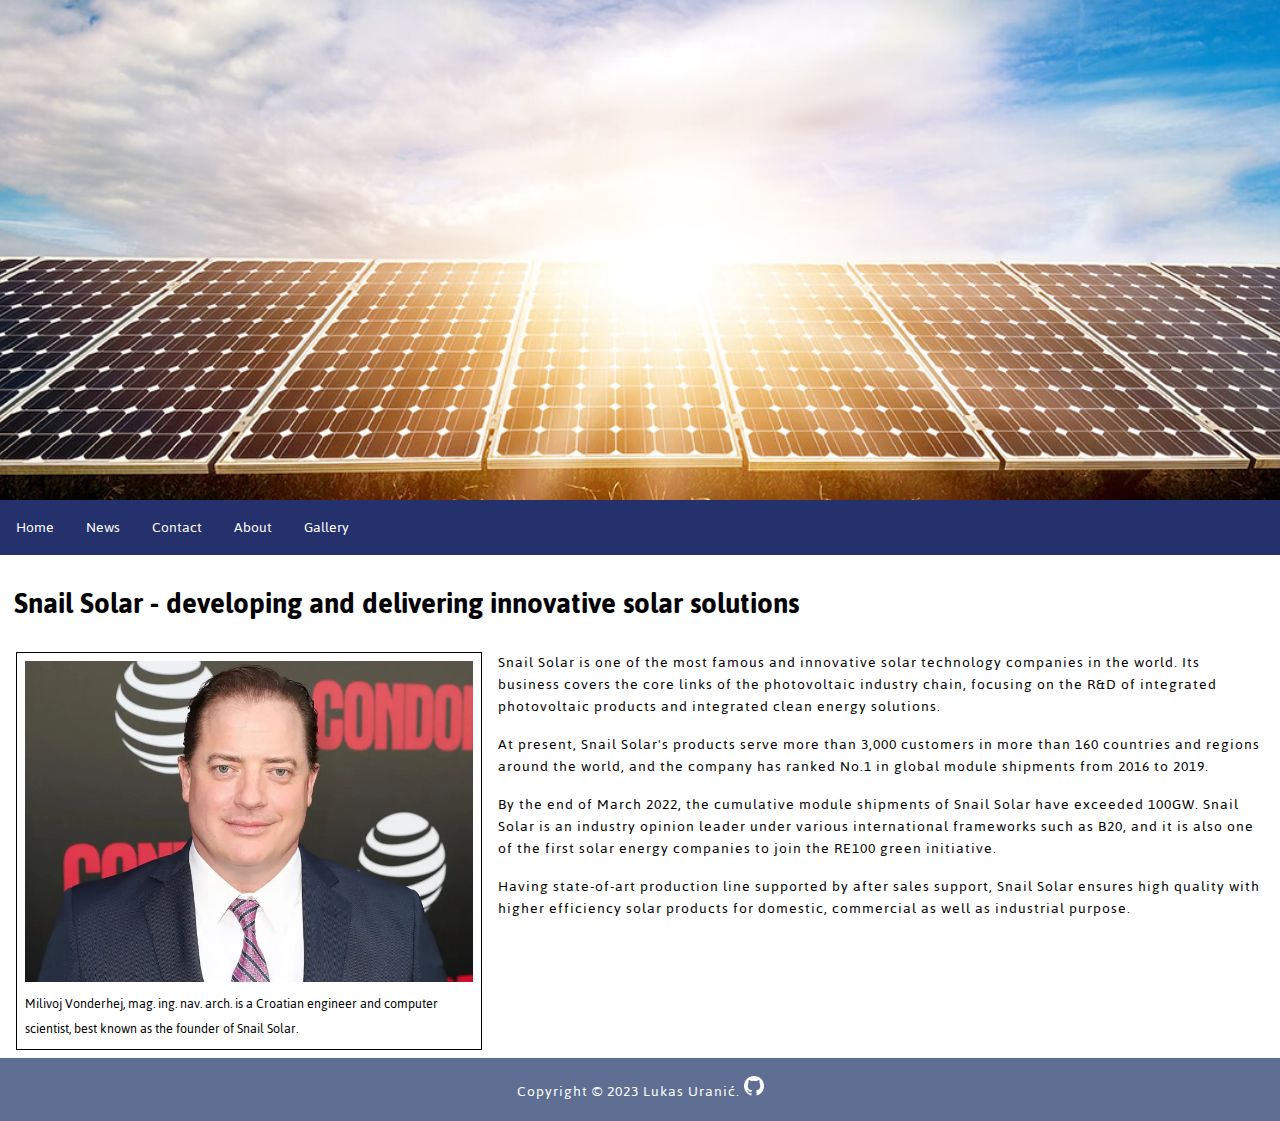
<file: Projektni zadatak/index.html>
<!DOCTYPE HTML>
<html>

	<head>
        <link rel="stylesheet" href="styles.css">
        <link href='https://fonts.googleapis.com/css?family=Jaldi' rel='stylesheet'>
		<title>Snail Solar</title>
		<meta http-equiv="content-type" content="text/html; charset=UTF-8">
		<meta name="description" content="">
		<meta name="keywords" content="">
		<meta name="author" content="Lukas Uranić">
		<meta name="viewport" content="width=device-width, initial-scale=1">
		<link rel="icon" type="image/x-icon" href="img/favicon.ico">
	</head>

<body>

    <header>
		<div class="hero-image"></div>
		<nav>
			<ul>
			  <li><a href="index.html">Home</a></li>
			  <li><a href="news.html">News</a></li>
			  <li><a href="contact.html">Contact</a></li>
			  <li><a href="about.html">About</a></li>
			  <li><a href="gallery.html">Gallery</a></li>
			</ul>
		</nav>
	</header>

    <main>
		<h1>&nbsp; Snail Solar - developing and delivering innovative solar solutions</h1>
		<figure>
			<img src="img/brenfra.webp" alt="Vonderhej" title="Vonderhej">
			<figcaption>Milivoj Vonderhej, mag. ing. nav. arch. is a Croatian engineer and computer scientist, best known as the founder of Snail Solar.</figcaption>
		</figure>
		<p>Snail Solar is one of the most famous and innovative solar technology companies in the world. Its business covers the core links of the photovoltaic industry chain, focusing on the R&D of integrated photovoltaic products and integrated clean energy solutions. </p>
		<p>At present, Snail Solar's products serve more than 3,000 customers in more than 160 countries and regions around the world, and the company has ranked No.1 in global module shipments from 2016 to 2019.</p>
		<p>By the end of March 2022, the cumulative module shipments of Snail Solar have exceeded 100GW. Snail Solar is an industry opinion leader under various international frameworks such as B20, and it is also one of the first solar energy companies to join the RE100 green initiative.</p>
		<p>Having state-of-art production line supported by after sales support, Snail Solar ensures high quality with higher efficiency solar products for domestic, commercial as well as industrial purpose.</p>

	</main>

    <footer>
		<p>Copyright &copy; 2023 Lukas Uranić. <a href="https://github.com/luranic" target="_blank"><img src="img/GitHub-Mark-Light-32px.png" title="Github" alt="Github"></a></p>
	</footer>
    
</body>
</html>
</file>
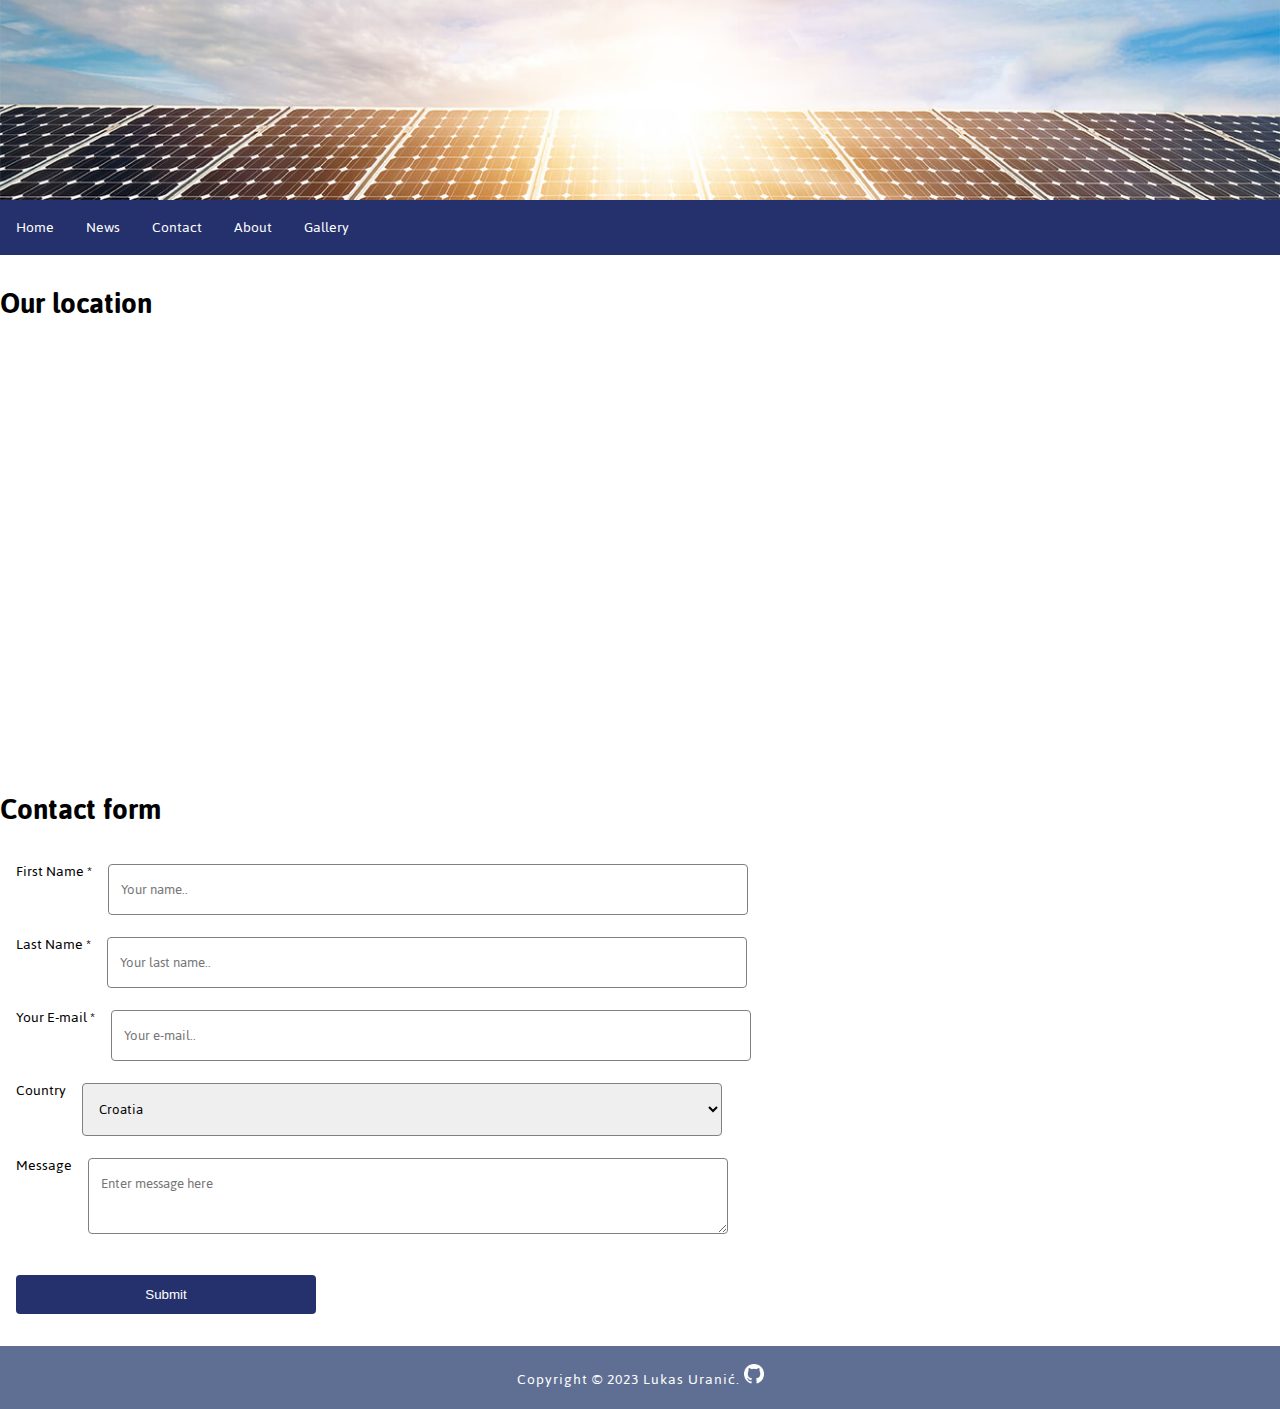
<file: Projektni zadatak/contact.html>
<!DOCTYPE html>
<html>

<head>
 <link rel="stylesheet" href="styles.css">
 <link href='https://fonts.googleapis.com/css?family=Jaldi' rel='stylesheet'>
 <title>Contact</title>
 <meta http-equiv="content-type" content="text/html; charset=UTF-8">
 <meta name="viewport" content="width=device-width, initial-scale=1">
 <link rel="icon" type="image/x-icon" href="img/favicon.ico">
</head>

<body>

    <header>
		<div class="hero-image" style="height: 200px;"></div>
		<nav>
			<ul>
			  <li><a href="index.html">Home</a></li>
			  <li><a href="news.html">News</a></li>
			  <li><a href="contact.html">Contact</a></li>
			  <li><a href="about.html">About</a></li>
			  <li><a href="gallery.html">Gallery</a></li>
			</ul>
		</nav>
	</header>

    <main>
        <h1>Our location</h1>
        <iframe src="https://www.google.com/maps/embed?pb=!1m14!1m12!1m3!1d1966.3228586325447!2d16.047801600534143!3d45.81525460206711!2m3!1f0!2f0!3f0!3m2!1i1024!2i768!4f13.1!5e0!3m2!1shr!2shr!4v1675015870205!5m2!1shr!2shr" allow="fullscreen" loading="lazy" referrerpolicy="no-referrer-when-downgrade" width="100%" height="400" frameborder="0" style="border:0"></iframe>
        <br>
        <h1>Contact form</h1>
        <form action="formpage.php" method="post">
            <div class="firstname">
            <label for="fname">First Name *</label>
				<input type="text" id="fname" name="firstname" placeholder="Your name.." required>
            </div>
                
            <div class="lastname">
				<label for="lname">Last Name *</label>
				<input type="text" id="lname" name="lastname" placeholder="Your last name.." required>
				</div>

                <div class="email">
				<label for="email">Your E-mail *</label>
				<input type="email" id="email" name="email" placeholder="Your e-mail.." required>
                </div>

                <div class="country">
				<label for="country">Country</label>
				<select id="country" name="country">
				  <option value="">Please select</option>
				  <option value="BA">Bosnia and Herzegovina</option>
				  <option value="HR" selected>Croatia</option>
				  <option value="RS">Serbia</option>
				  <option value="SI">Slovenia</option>
				</select>
                </div>

                <div class="message">
				<label for="message">Message</label>
				<textarea id="message" name="message" placeholder="Enter message here"></textarea>
                </div>

                <div class="submit">
				<input type="submit" value="Submit">
                </div>

        </form>
    </main>

    <footer>
		<p>Copyright &copy; 2023 Lukas Uranić. <a href="https://github.com/luranic" target="_blank"><img src="img/GitHub-Mark-Light-32px.png" title="Github" alt="Github"></a></p>
	</footer>
    
</body>

</html>
</file>
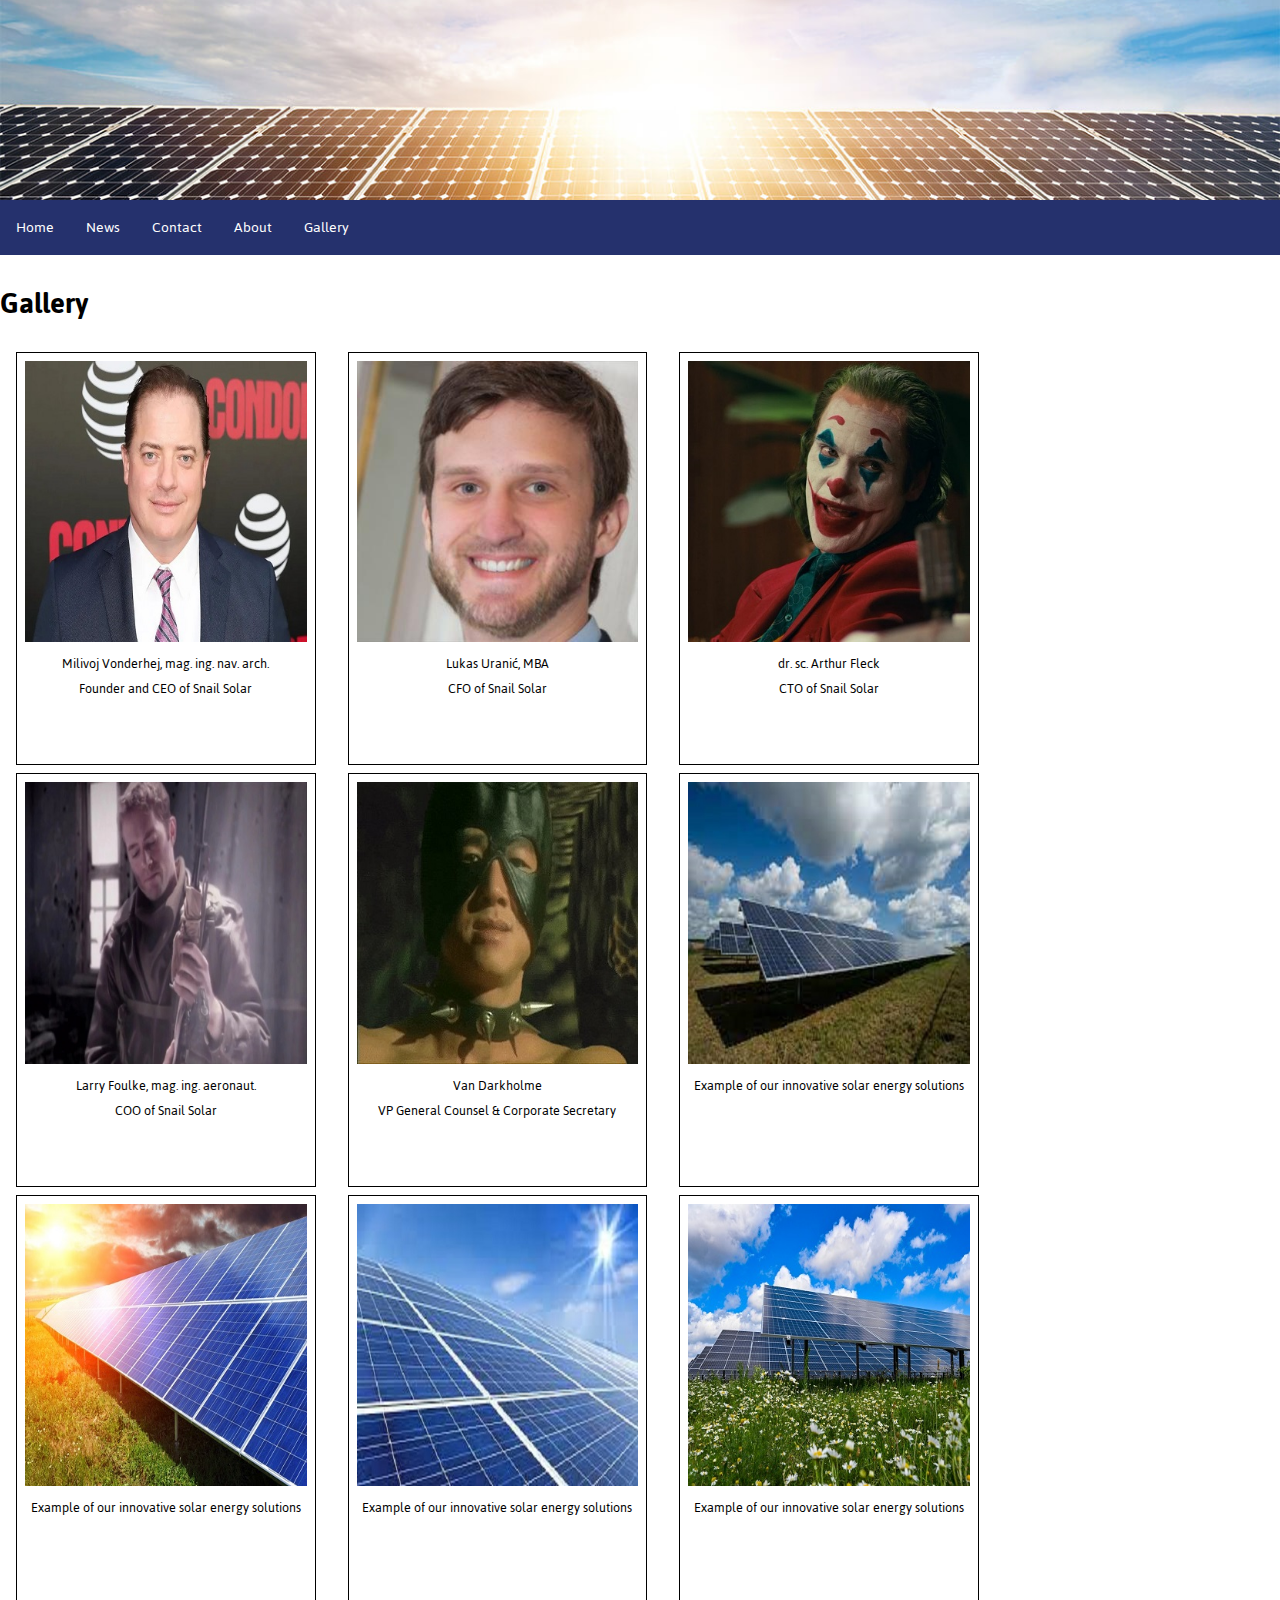
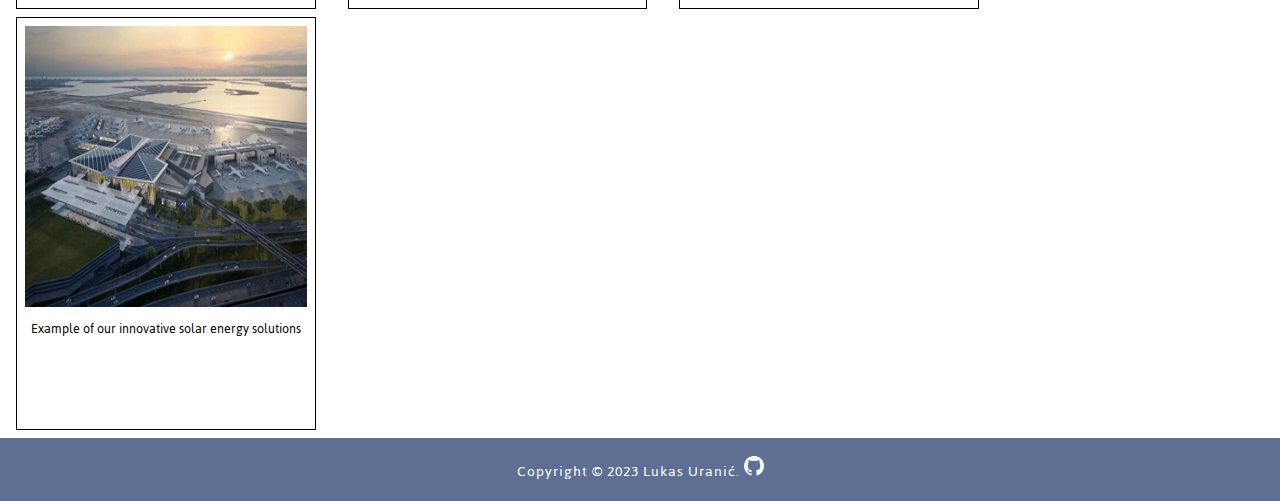
<file: Projektni zadatak/gallery.html>
<!DOCTYPE html>
<html>

<head>
 <link rel="stylesheet" href="styles.css">
 <link href='https://fonts.googleapis.com/css?family=Jaldi' rel='stylesheet'>
 <title>Gallery</title>
 <meta http-equiv="content-type" content="text/html; charset=UTF-8">
 <meta name="viewport" content="width=device-width, initial-scale=1">
 <link rel="icon" type="image/x-icon" href="img/favicon.ico">
</head>

<body>

    <header>
		<div class="hero-image" style="height: 200px;"></div>
		<nav>
			<ul>
			  <li><a href="index.html">Home</a></li>
			  <li><a href="news.html">News</a></li>
			  <li><a href="contact.html">Contact</a></li>
			  <li><a href="about.html">About</a></li>
			  <li><a href="gallery.html">Gallery</a></li>
			</ul>
		</nav>
	</header>

    <main>
        <h1>Gallery</h1>
		<div class="gallery">
			<figure id="1">
                <a href="img/brenfra.jpg" target="_blank">
				<img src="img/brenfra.jpg" alt="Milivoj Vonderhej" title="Milivoj Vonderhej">
                </a>
				<figcaption>
                    Milivoj Vonderhej, mag. ing. nav. arch.
                    <br>
                    Founder and CEO of Snail Solar
                <figcaption>
			</figure>
			<figure id="2">
                <a href="img/smile.jpg" target="_blank">
				<img src="img/smile.jpg" alt="Lukas Uranić" title="Lukas Uranić">
                </a>
				<figcaption>
                    Lukas Uranić, MBA
                    <br>
                    CFO of Snail Solar
                <figcaption>
			</figure>
			<figure id="3">
                <a href="img/arthurfleck.jpg" target="_blank">
				<img src="img/arthurfleck.jpg" alt="Arthur Fleck" title="Arthur Fleck">
                </a>
				<figcaption>
                    dr. sc. Arthur Fleck
                    <br>
                    CTO of Snail Solar
                <figcaption>
			</figure>
			<figure id="4">
                <a href="img/Larry_Foulke.jpg" target="_blank">
				<img src="img/Larry_Foulke.jpg" alt="Larry Foulke" title="Larry Foulke">
                </a>
				<figcaption>
                    Larry Foulke, mag. ing. aeronaut.
                    <br>
                    COO of Snail Solar
                <figcaption>
			</figure>
			<figure id="5">
                <a href="img/vandarkholme.jpg" target="_blank">
				<img src="img/vandarkholme.jpg" alt="Van Darkholme" title="Van Darkholme">
                </a>
				<figcaption>
                    Van Darkholme
                    <br>
                    VP General Counsel & Corporate Secretary
                    <figcaption>
			</figure>
            <figure id="6">
                <a href="img/solarpanels1.jpg" target="_blank">
				<img src="img/solarpanels1.jpg" alt="Solar Panels" title="Solar Panels">
                </a>
				<figcaption>
                    Example of our innovative solar energy solutions
                    <figcaption>
			</figure>
            <figure id="7">
                <a href="img/solarpanels2.jpg" target="_blank">
				<img src="img/solarpanels2.jpg" alt="Solar Panels" title="Solar Panels">
                </a>
				<figcaption>
                    Example of our innovative solar energy solutions
                    <figcaption>
			</figure>
            <figure id="8">
                <a href="img/solarpanels3.jpg" target="_blank">
				<img src="img/solarpanels3.jpg" alt="Solar Panels" title="Solar Panels">
                </a>
				<figcaption>
                    Example of our innovative solar energy solutions
                    <figcaption>
			</figure>
            <figure id="9">
                <a href="img/solarpanels4.jpg" target="_blank">
				<img src="img/solarpanels4.jpg" alt="Solar Panels" title="Solar Panels">
                </a>
				<figcaption>
                    Example of our innovative solar energy solutions
                    <figcaption>
			</figure>
            <figure id="10">
                <a href="img/solarpanels5.jpg" target="_blank">
				<img src="img/solarpanels5.jpg" alt="Solar Panels" title="Solar Panels">
                </a>
				<figcaption>
                    Example of our innovative solar energy solutions
                    <figcaption>
			</figure>
		</div>
    </main>

    <footer>
		<p>Copyright &copy; 2023 Lukas Uranić. <a href="https://github.com/luranic" target="_blank"><img src="img/GitHub-Mark-Light-32px.png" title="Github" alt="Github"></a></p>
	</footer>

</body>

</html>
</file>
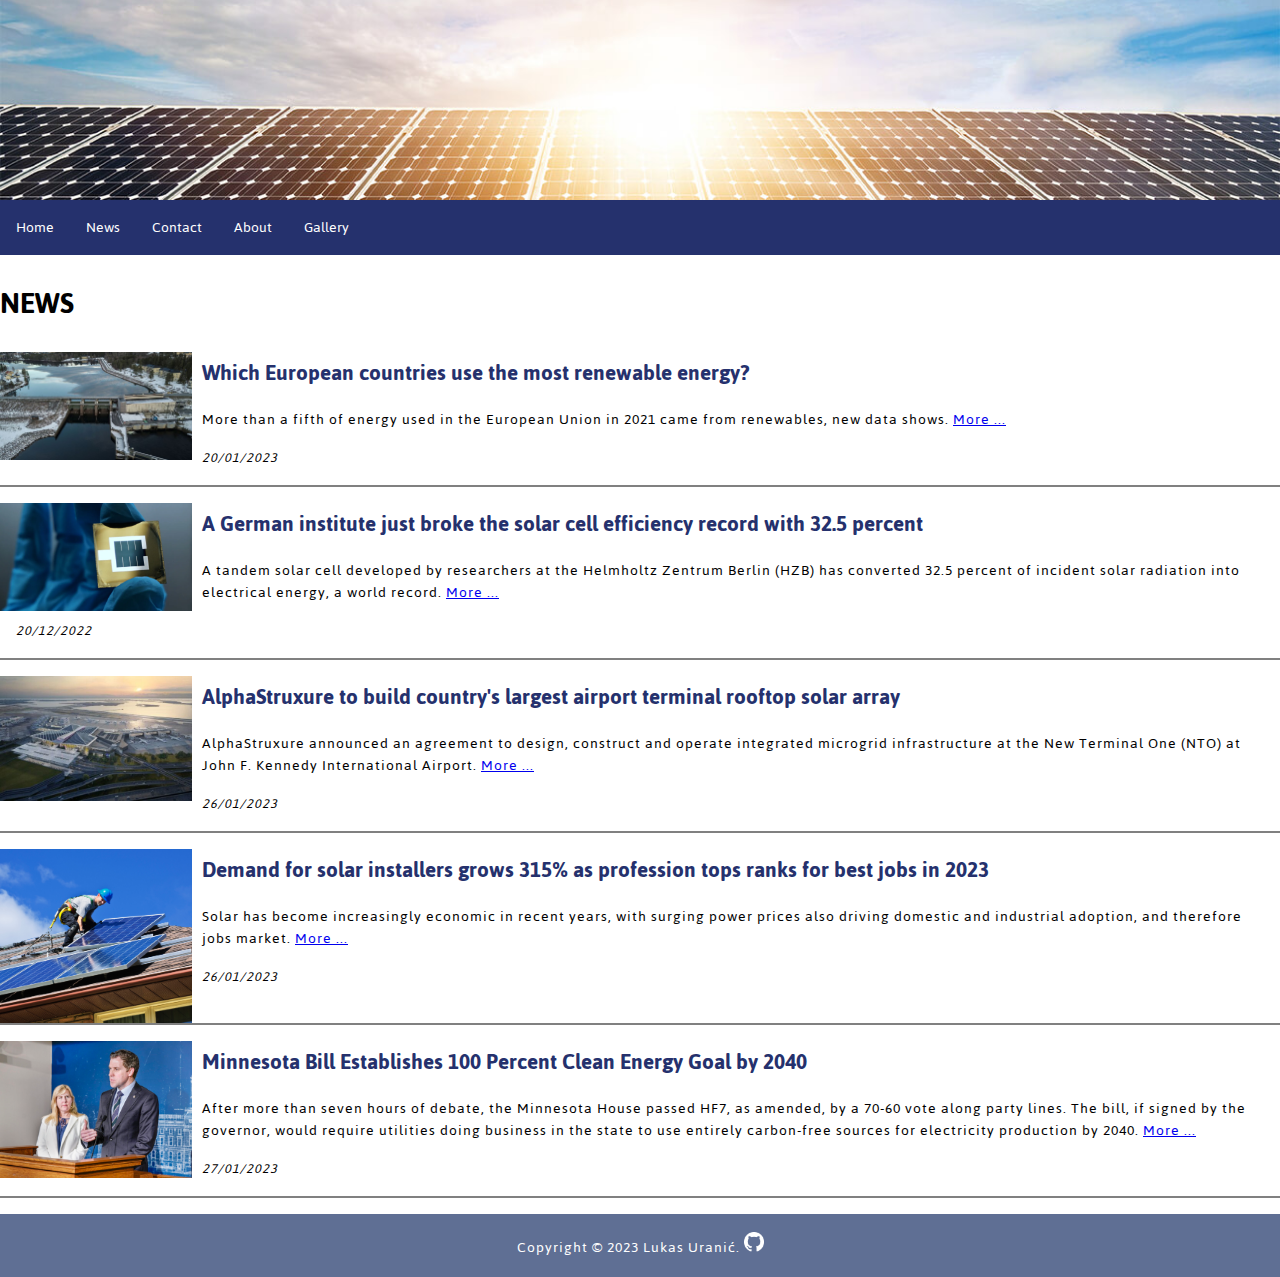
<file: Projektni zadatak/news.html>
<!DOCTYPE HTML>
<html>

	<head>
        <link rel="stylesheet" href="styles.css">
        <link href='https://fonts.googleapis.com/css?family=Jaldi' rel='stylesheet'>
		<title>News</title>
		<meta http-equiv="content-type" content="text/html; charset=UTF-8">
		<meta name="description" content="">
		<meta name="keywords" content="">
		<meta name="viewport" content="width=device-width, initial-scale=1">
		<link rel="shortcut icon" type="image/x-icon" href="favicon.ico">
        <link rel="icon" type="image/x-icon" href="img/favicon.ico">
	</head>

    <body>

        <header>
            <div class="hero-image" style="height: 200px;"></div>
            <nav>
                <ul>
                  <li><a href="index.html">Home</a></li>
                  <li><a href="news.html">News</a></li>
                  <li><a href="contact.html">Contact</a></li>
                  <li><a href="about.html">About</a></li>
                  <li><a href="gallery.html">Gallery</a></li>
                </ul>
            </nav>
        </header>

        <main>
            <h1>NEWS</h1>
            <div class="news">
                <a href="news1.html"><img class="newsimg" src="img/news1.jpg" alt="Which European countries use the most renewable energy?" title="Which European countries use the most renewable energy?"></a>
                <h2>Which European countries use the most renewable energy?</h2>
                <p>More than a fifth of energy used in the European Union in 2021 came from renewables, new data shows. <a href="news1.html">More ...</a></p>
                <p><time datetime="2023-01-20">20/01/2023</time></p>
                <hr>
                <a href="news2.html"><img class="newsimg" src="img/news2.webp" alt="A German institute just broke the solar cell efficiency record with 32.5 percent" title="A German institute just broke the solar cell efficiency record with 32.5 percent"></a>
                <h2>A German institute just broke the solar cell efficiency record with 32.5 percent</h2>
                <p>A tandem solar cell developed by researchers at the Helmholtz Zentrum Berlin (HZB) has converted 32.5 percent of incident solar radiation into electrical energy, a world record. <a href="news2.html">More ...</a></p>
                <p><time datetime="2022-12-20">20/12/2022</time></p>
                <hr>
                <a href="news3.html"><img class="newsimg" src="img/news3.jpg" alt="AlphaStruxure to build country's largest airport terminal rooftop solar array" title="AlphaStruxure to build country's largest airport terminal rooftop solar array"></a>
                <h2>AlphaStruxure to build country's largest airport terminal rooftop solar array</h2>
                <p>AlphaStruxure announced an agreement to design, construct and operate integrated microgrid infrastructure at the New Terminal One (NTO) at John F. Kennedy International Airport. <a href="news3.html">More ...</a></p>
                <p><time datetime="2023-01-26">26/01/2023</time></p>
                <hr>
                <a href="news4.html"><img class="newsimg" src="img/news4.jpg" alt="Demand for solar installers grows 315% as profession tops ranks for best jobs in 2023" title="Demand for solar installers grows 315% as profession tops ranks for best jobs in 2023"></a>
                <h2>Demand for solar installers grows 315% as profession tops ranks for best jobs in 2023</h2>
                <p>Solar has become increasingly economic in recent years, with surging power prices also driving domestic and industrial adoption, and therefore jobs market. <a href="news4.html">More ...</a></p>
                <p><time datetime="2023-01-26">26/01/2023</time></p>
                <hr>
                <a href="news5.html"><img class="newsimg" src="img/news5.jpg" alt="Minnesota Bill Establishes 100 Percent Clean Energy Goal by 2040" title="Minnesota Bill Establishes 100 Percent Clean Energy Goal by 2040"></a>
                <h2>Minnesota Bill Establishes 100 Percent Clean Energy Goal by 2040</h2>
                <p>After more than seven hours of debate, the Minnesota House passed HF7, as amended, by a 70-60 vote along party lines. The bill, if signed by the governor, would require utilities doing business in the state to use entirely carbon-free sources for electricity production by 2040. <a href="news5.html">More ...</a></p>
                <p><time datetime="2023-01-27">27/01/2023</time></p>
                <hr>
            </div>
        </main>

        <footer>
            <p>Copyright &copy; 2023 Lukas Uranić. <a href="https://github.com/luranic"><img src="img/GitHub-Mark-Light-32px.png" title="Github" alt="Github"></a></p>
        </footer>

    </body>

</html>
</file>
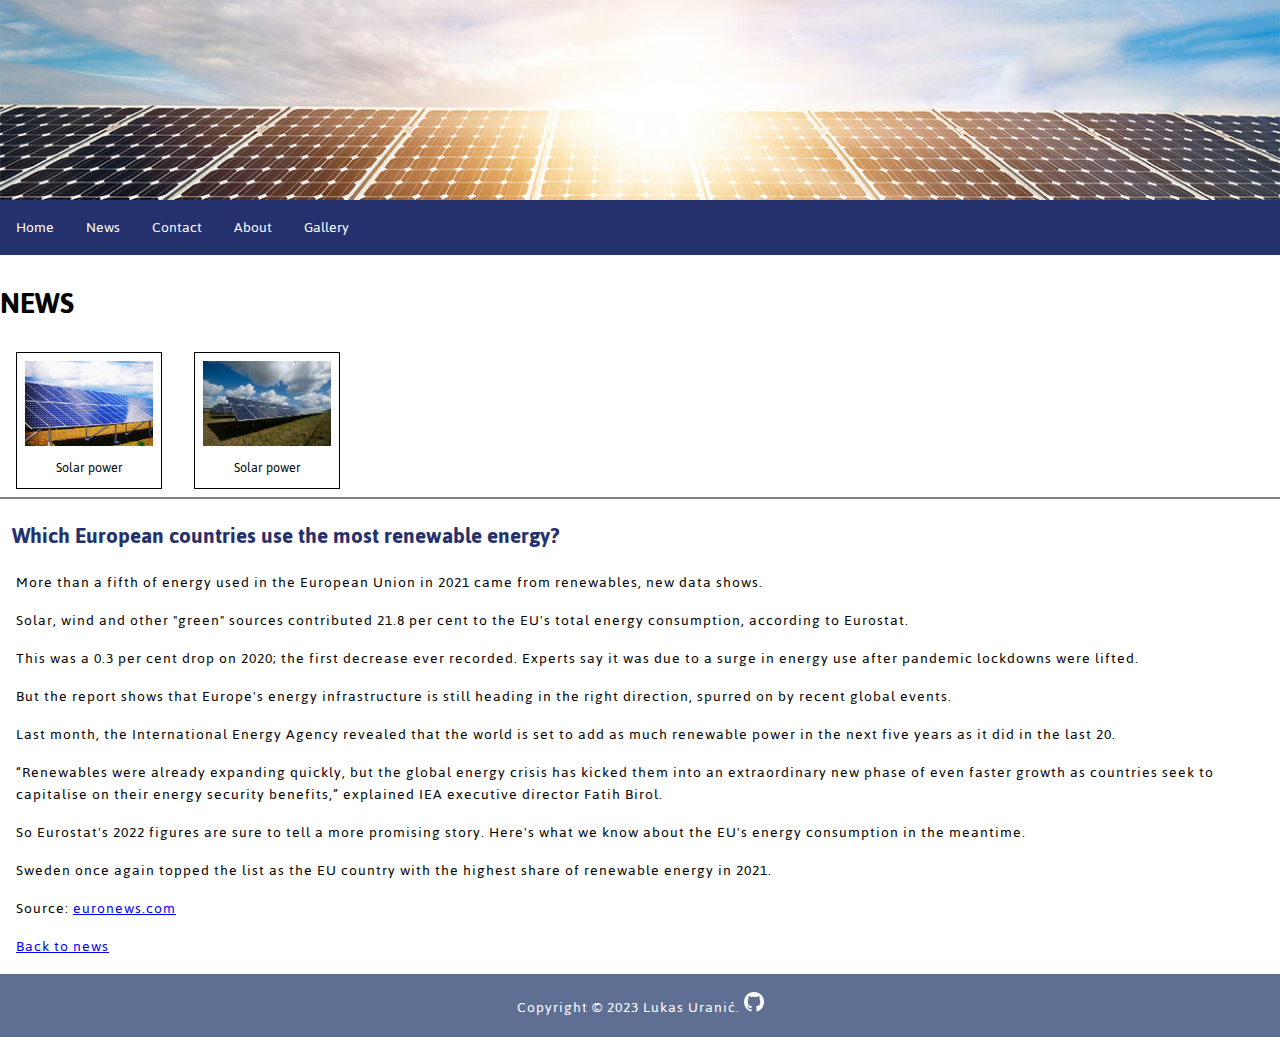
<file: Projektni zadatak/news1.html>
<!DOCTYPE html>
<html>

<head>
 <link rel="stylesheet" href="styles.css">
 <link href='https://fonts.googleapis.com/css?family=Jaldi' rel='stylesheet'>
 <title>Which European countries use the most renewable energy?</title>
 <meta http-equiv="content-type" content="text/html; charset=UTF-8">
 <meta name="viewport" content="width=device-width, initial-scale=1">
 <link rel="icon" type="image/x-icon" href="img/favicon.ico">
</head>

<body>

    <header>
        <div class="hero-image" style="height: 200px;"></div>
        <nav>
            <ul>
              <li><a href="index.html">Home</a></li>
              <li><a href="news.html">News</a></li>
              <li><a href="contact.html">Contact</a></li>
              <li><a href="about.html">About</a></li>
              <li><a href="gallery.html">Gallery</a></li>
            </ul>
        </nav>
    </header>

    <main>
		<h1>NEWS</h1>
		<div class="news_gallery">
			<figure>
				<img src="img/news1-1.webp" alt="Solar power 1" title="Solar power 1">
				<figcaption>Solar power<figcaption>
			</figure>
			<figure>
				<img src="img/news1-2.jpg" alt="Solar power 2" title="Solar power 2">
				<figcaption>Solar power<figcaption>
			</figure>
		</div>
		<hr>
		<div class="news">
			<h2>Which European countries use the most renewable energy?</h2>
			<p class="description">More than a fifth of energy used in the European Union in 2021 came from renewables, new data shows.</p>
			<p>Solar, wind and other "green" sources contributed 21.8 per cent to the EU's total energy consumption, according to Eurostat.</p>
			<p>This was a 0.3 per cent drop on 2020; the first decrease ever recorded. Experts say it was due to a surge in energy use after pandemic lockdowns were lifted.</p>
			<p>But the report shows that Europe's energy infrastructure is still heading in the right direction, spurred on by recent global events.</p>
			<p>Last month, the International Energy Agency revealed that the world is set to add as much renewable power in the next five years as it did in the last 20.</p>
			<p>“Renewables were already expanding quickly, but the global energy crisis has kicked them into an extraordinary new phase of even faster growth as countries seek to capitalise on their energy security benefits,” explained IEA executive director Fatih Birol.</p>
			<p>So Eurostat's 2022 figures are sure to tell a more promising story. Here's what we know about the EU's energy consumption in the meantime.</p>
			<p>Sweden once again topped the list as the EU country with the highest share of renewable energy in 2021.</p>
			<p>Source: <a href="https://www.euronews.com/green/2023/01/20/which-european-countries-use-the-most-renewable-energy" target="_blank">euronews.com</a></p>
			<p><a href="news.html">Back to news</a></p>
		</div>
	</main>

	<footer>
		<p>Copyright &copy; 2023 Lukas Uranić. <a href="https://github.com/luranic" target="_blank"><img src="img/GitHub-Mark-Light-32px.png" title="Github" alt="Github"></a></p>
	</footer>

</body>

</html>
</file>
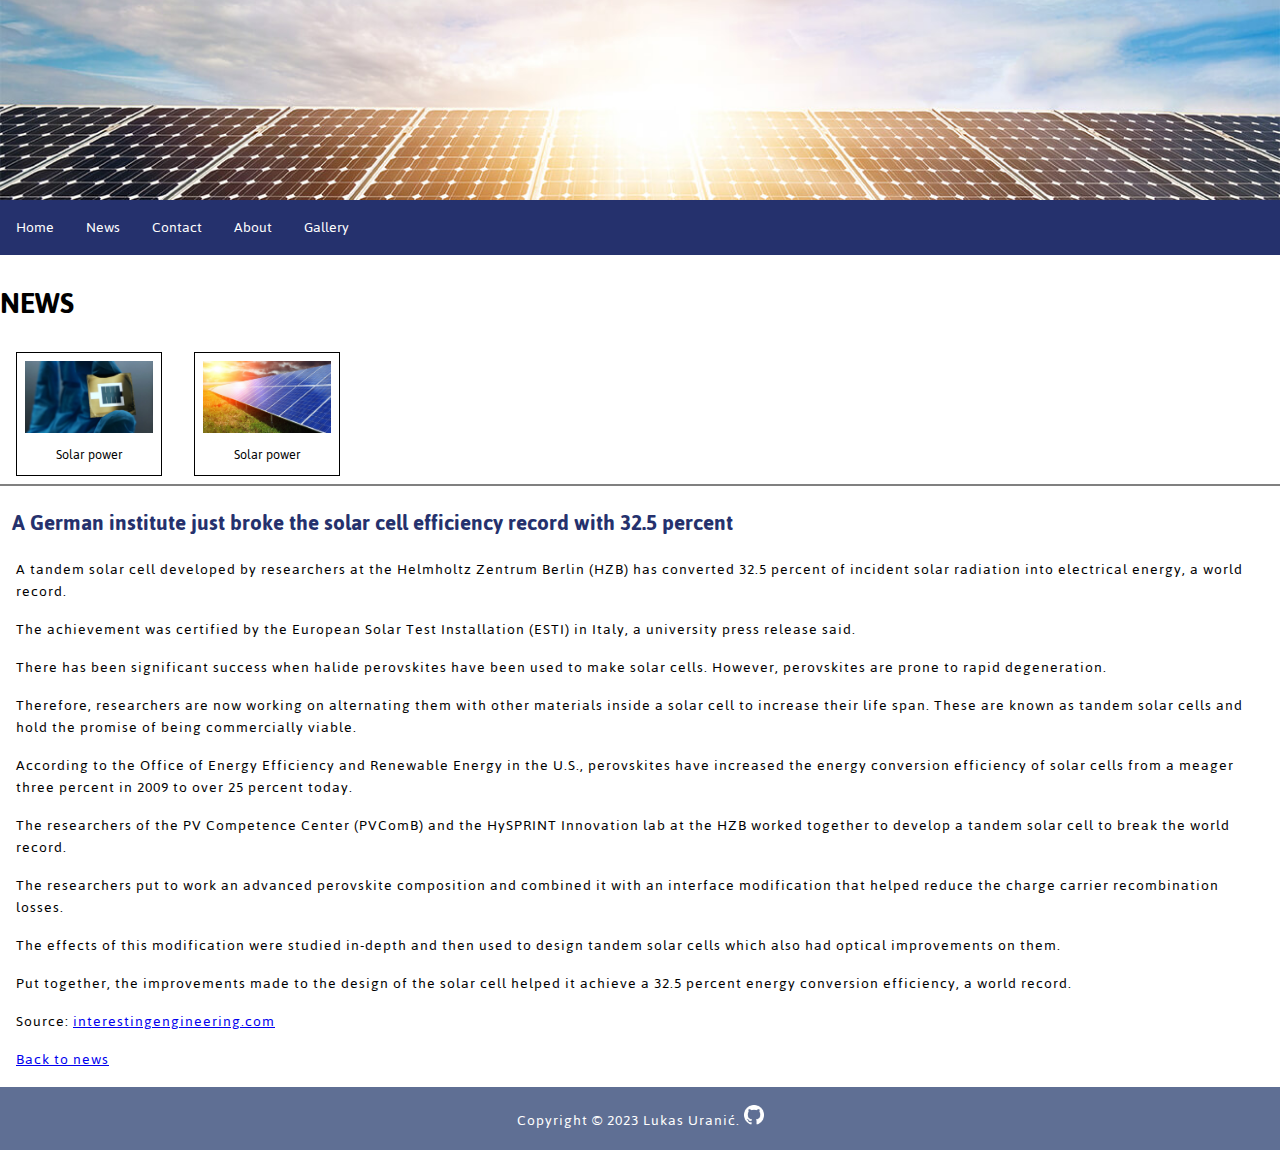
<file: Projektni zadatak/news2.html>
<!DOCTYPE html>
<html>

<head>
 <link rel="stylesheet" href="styles.css">
 <link href='https://fonts.googleapis.com/css?family=Jaldi' rel='stylesheet'>
 <title>A German institute just broke the solar cell efficiency record with 32.5 percent</title>
 <meta http-equiv="content-type" content="text/html; charset=UTF-8">
 <meta name="viewport" content="width=device-width, initial-scale=1">
 <link rel="icon" type="image/x-icon" href="img/favicon.ico">
</head>

<body>

    <header>
        <div class="hero-image" style="height: 200px;"></div>
        <nav>
            <ul>
              <li><a href="index.html">Home</a></li>
              <li><a href="news.html">News</a></li>
              <li><a href="contact.html">Contact</a></li>
              <li><a href="about.html">About</a></li>
              <li><a href="gallery.html">Gallery</a></li>
            </ul>
        </nav>
    </header>

    <main>
		<h1>NEWS</h1>
		<div class="news_gallery">
			<figure>
				<img src="img/news2.webp" alt="Solar power 1" title="Solar power 1">
				<figcaption>Solar power<figcaption>
			</figure>
			<figure>
				<img src="img/news2-1.jpg" alt="Solar power 2" title="Solar power 2">
				<figcaption>Solar power<figcaption>
			</figure>
		</div>
		<hr>
		<div class="news">
			<h2>A German institute just broke the solar cell efficiency record with 32.5 percent</h2>
			<p class="description">A tandem solar cell developed by researchers at the Helmholtz Zentrum Berlin (HZB) has converted 32.5 percent of incident solar radiation into electrical energy, a world record.</p>
			<p>The achievement was certified by the European Solar Test Installation (ESTI) in Italy, a university press release said.</p>
			<p>There has been significant success when halide perovskites have been used to make solar cells. However, perovskites are prone to rapid degeneration.</p>
			<p>Therefore, researchers are now working on alternating them with other materials inside a solar cell to increase their life span. These are known as tandem solar cells and hold the promise of being commercially viable.</p>
			<p>According to the Office of Energy Efficiency and Renewable Energy in the U.S., perovskites have increased the energy conversion efficiency of solar cells from a meager three percent in 2009 to over 25 percent today.</p>
			<p>The researchers of the PV Competence Center (PVComB) and the HySPRINT Innovation lab at the HZB worked together to develop a tandem solar cell to break the world record.</p>
			<p>The researchers put to work an advanced perovskite composition and combined it with an interface modification that helped reduce the charge carrier recombination losses.</p>
            <p>The effects of this modification were studied in-depth and then used to design tandem solar cells which also had optical improvements on them.</p>
            <p>Put together, the improvements made to the design of the solar cell helped it achieve a 32.5 percent energy conversion efficiency, a world record.</p>
			<p>Source: <a href="https://interestingengineering.com/innovation/tandem-solar-cells-sets-world-record" target="_blank">interestingengineering.com</a></p>
			<p><a href="news.html">Back to news</a></p>
		</div>
    </main>

    <footer>
        <p>Copyright &copy; 2023 Lukas Uranić. <a href="https://github.com/luranic" target="_blank"><img src="img/GitHub-Mark-Light-32px.png" title="Github" alt="Github"></a></p>
    </footer>

</body>

</html>
</file>
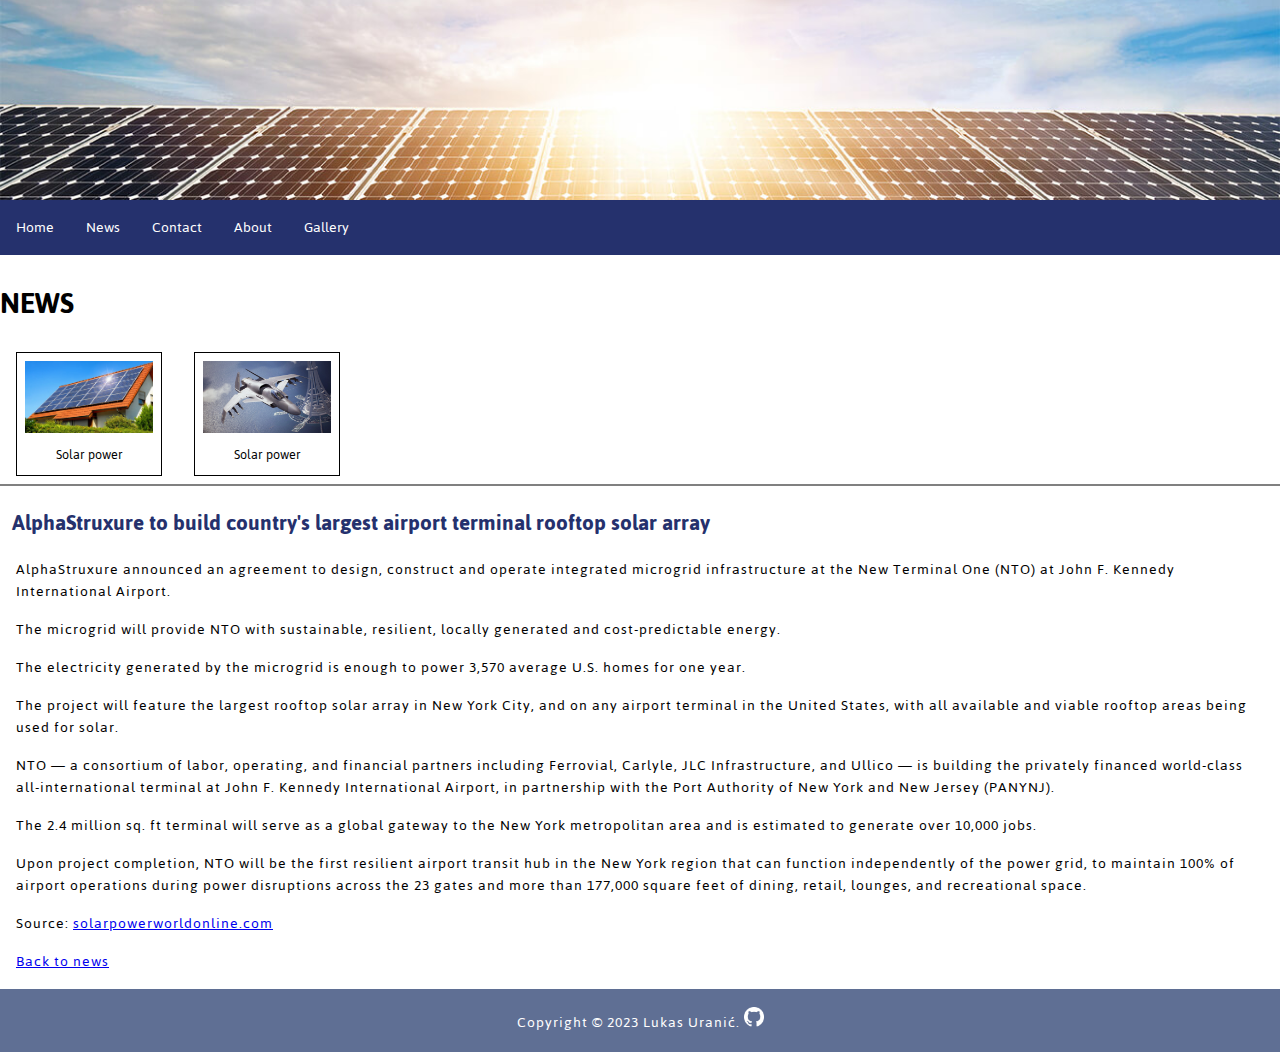
<file: Projektni zadatak/news3.html>
<!DOCTYPE html>
<html>

<head>
 <link rel="stylesheet" href="styles.css">
 <link href='https://fonts.googleapis.com/css?family=Jaldi' rel='stylesheet'>
 <title>AlphaStruxure to build country's largest airport terminal rooftop solar array</title>
 <meta http-equiv="content-type" content="text/html; charset=UTF-8">
 <meta name="viewport" content="width=device-width, initial-scale=1">
 <link rel="icon" type="image/x-icon" href="img/favicon.ico">
</head>

<body>

    <header>
        <div class="hero-image" style="height: 200px;"></div>
        <nav>
            <ul>
              <li><a href="index.html">Home</a></li>
              <li><a href="news.html">News</a></li>
              <li><a href="contact.html">Contact</a></li>
              <li><a href="about.html">About</a></li>
              <li><a href="gallery.html">Gallery</a></li>
            </ul>
        </nav>
    </header>

    <main>
		<h1>NEWS</h1>
		<div class="news_gallery">
			<figure>
				<img src="img/news3-1.webp" alt="Solar power 1" title="Solar power 1">
				<figcaption>Solar power<figcaption>
			</figure>
			<figure>
				<img src="img/ASF-X_AC7_Flyby.webp" alt="Solar power 2" title="Solar power 2">
				<figcaption>Solar power<figcaption>
			</figure>
		</div>
		<hr>
		<div class="news">
			<h2>AlphaStruxure to build country's largest airport terminal rooftop solar array</h2>
			<p class="description">AlphaStruxure announced an agreement to design, construct and operate integrated microgrid infrastructure at the New Terminal One (NTO) at John F. Kennedy International Airport.</p>
			<p>The microgrid will provide NTO with sustainable, resilient, locally generated and cost-predictable energy.</p>
			<p>The electricity generated by the microgrid is enough to power 3,570 average U.S. homes for one year.</p>
			<p>The project will feature the largest rooftop solar array in New York City, and on any airport terminal in the United States, with all available and viable rooftop areas being used for solar.</p>
			<p>NTO — a consortium of labor, operating, and financial partners including Ferrovial, Carlyle, JLC Infrastructure, and Ullico — is building the privately financed world-class all-international terminal at John F. Kennedy International Airport, in partnership with the Port Authority of New York and New Jersey (PANYNJ).</p>
			<p>The 2.4 million sq. ft terminal will serve as a global gateway to the New York metropolitan area and is estimated to generate over 10,000 jobs. </p>
			<p>Upon project completion, NTO will be the first resilient airport transit hub in the New York region that can function independently of the power grid, to maintain 100% of airport operations during power disruptions across the 23 gates and more than 177,000 square feet of dining, retail, lounges, and recreational space.</p>
			<p>Source: <a href="https://www.solarpowerworldonline.com/2023/01/alphastruxure-to-build-countrys-largest-airport-terminal-rooftop-solar-array/" target="_blank">solarpowerworldonline.com</a></p>
			<p><a href="news.html">Back to news</a></p>
		</div>
    </main>

        <footer>
            <p>Copyright &copy; 2023 Lukas Uranić. <a href="https://github.com/luranic" target="_blank"><img src="img/GitHub-Mark-Light-32px.png" title="Github" alt="Github"></a></p>
        </footer>

</body>

</html>
</file>
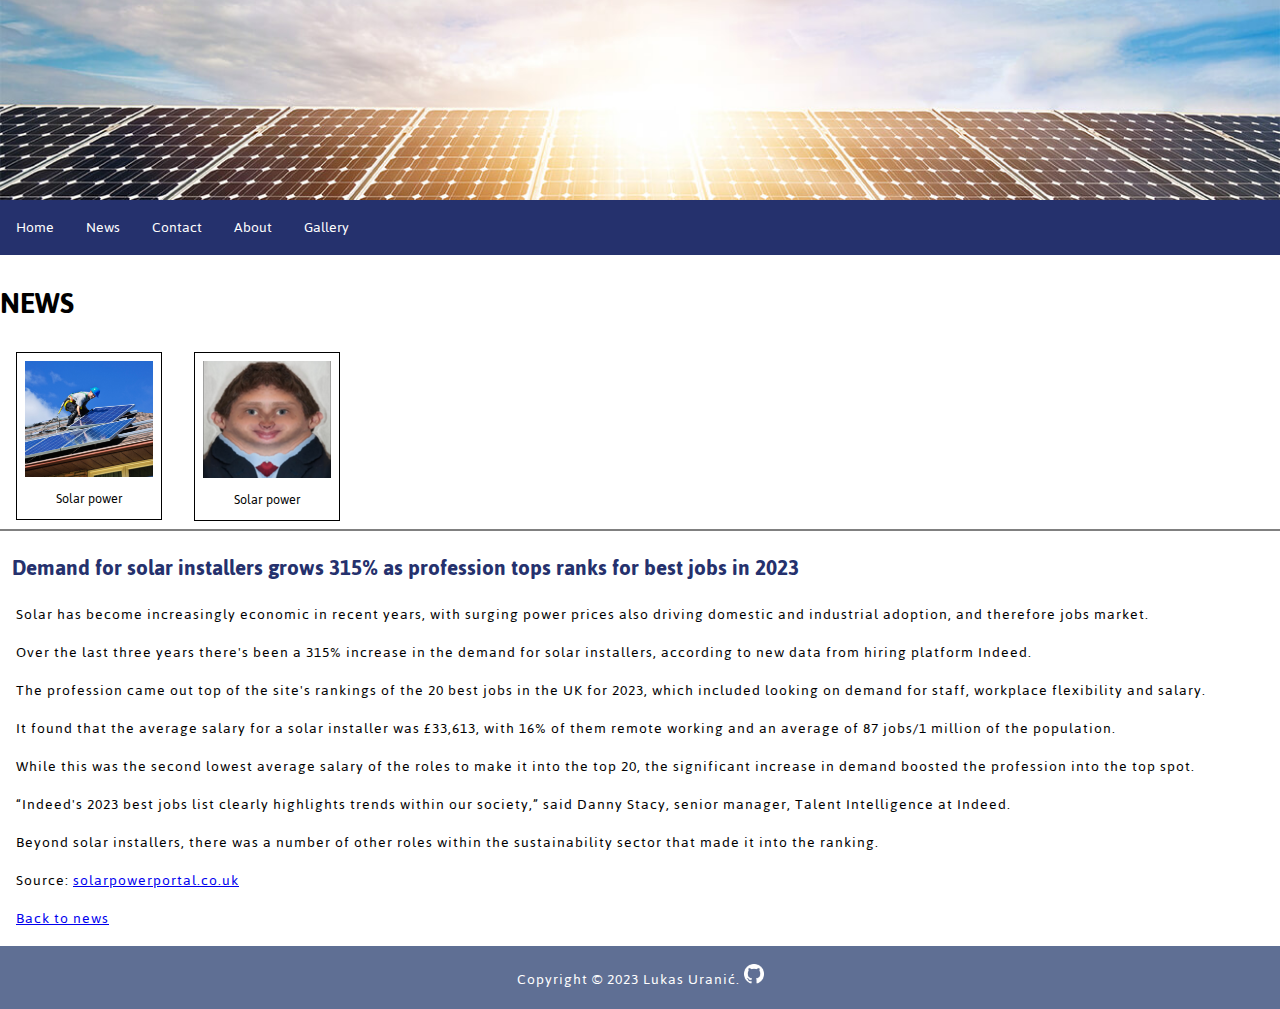
<file: Projektni zadatak/news4.html>
<!DOCTYPE html>
<html>

<head>
 <link rel="stylesheet" href="styles.css">
 <link href='https://fonts.googleapis.com/css?family=Jaldi' rel='stylesheet'>
 <title>Demand for solar installers grows 315% as profession tops ranks for best jobs in 2023</title>
 <meta http-equiv="content-type" content="text/html; charset=UTF-8">
 <meta name="viewport" content="width=device-width, initial-scale=1">
 <link rel="icon" type="image/x-icon" href="img/favicon.ico">
</head>

<body>

    <header>
        <div class="hero-image" style="height: 200px;"></div>
        <nav>
            <ul>
              <li><a href="index.html">Home</a></li>
              <li><a href="news.html">News</a></li>
              <li><a href="contact.html">Contact</a></li>
              <li><a href="about.html">About</a></li>
              <li><a href="gallery.html">Gallery</a></li>
            </ul>
        </nav>
    </header>

    <main>
		<h1>NEWS</h1>
		<div class="news_gallery">
			<figure>
				<img src="img/news4.jpg" alt="Solar power 1" title="Solar power 1">
				<figcaption>Solar power<figcaption>
			</figure>
			<figure>
				<img src="img/waaw.png" alt="Solar power 2" title="Solar power 2">
				<figcaption>Solar power<figcaption>
			</figure>
		</div>
		<hr>
		<div class="news">
			<h2>Demand for solar installers grows 315% as profession tops ranks for best jobs in 2023</h2>
			<p class="description">Solar has become increasingly economic in recent years, with surging power prices also driving domestic and industrial adoption, and therefore jobs market.</p>
			<p>Over the last three years there's been a 315% increase in the demand for solar installers, according to new data from hiring platform Indeed.</p>
			<p>The profession came out top of the site's rankings of the 20 best jobs in the UK for 2023, which included looking on demand for staff, workplace flexibility and salary.</p>
			<p>It found that the average salary for a solar installer was £33,613, with 16% of them remote working and an average of 87 jobs/1 million of the population.</p>
			<p>While this was the second lowest average salary of the roles to make it into the top 20, the significant increase in demand boosted the profession into the top spot.</p>
			<p>“Indeed's 2023 best jobs list clearly highlights trends within our society,” said Danny Stacy, senior manager, Talent Intelligence at Indeed.</p>
			<p>Beyond solar installers, there was a number of other roles within the sustainability sector that made it into the ranking.</p>
			<p>Source: <a href="https://www.solarpowerportal.co.uk/news/demand_for_solar_installers_grows_315_as_profession_tops_ranks_for_best_job" target="_blank">solarpowerportal.co.uk</a></p>
			<p><a href="news.html">Back to news</a></p>
		</div>
    </main>

        <footer>
            <p>Copyright &copy; 2023 Lukas Uranić. <a href="https://github.com/luranic" target="_blank"><img src="img/GitHub-Mark-Light-32px.png" title="Github" alt="Github"></a></p>
        </footer>

</body>

</html>
</file>
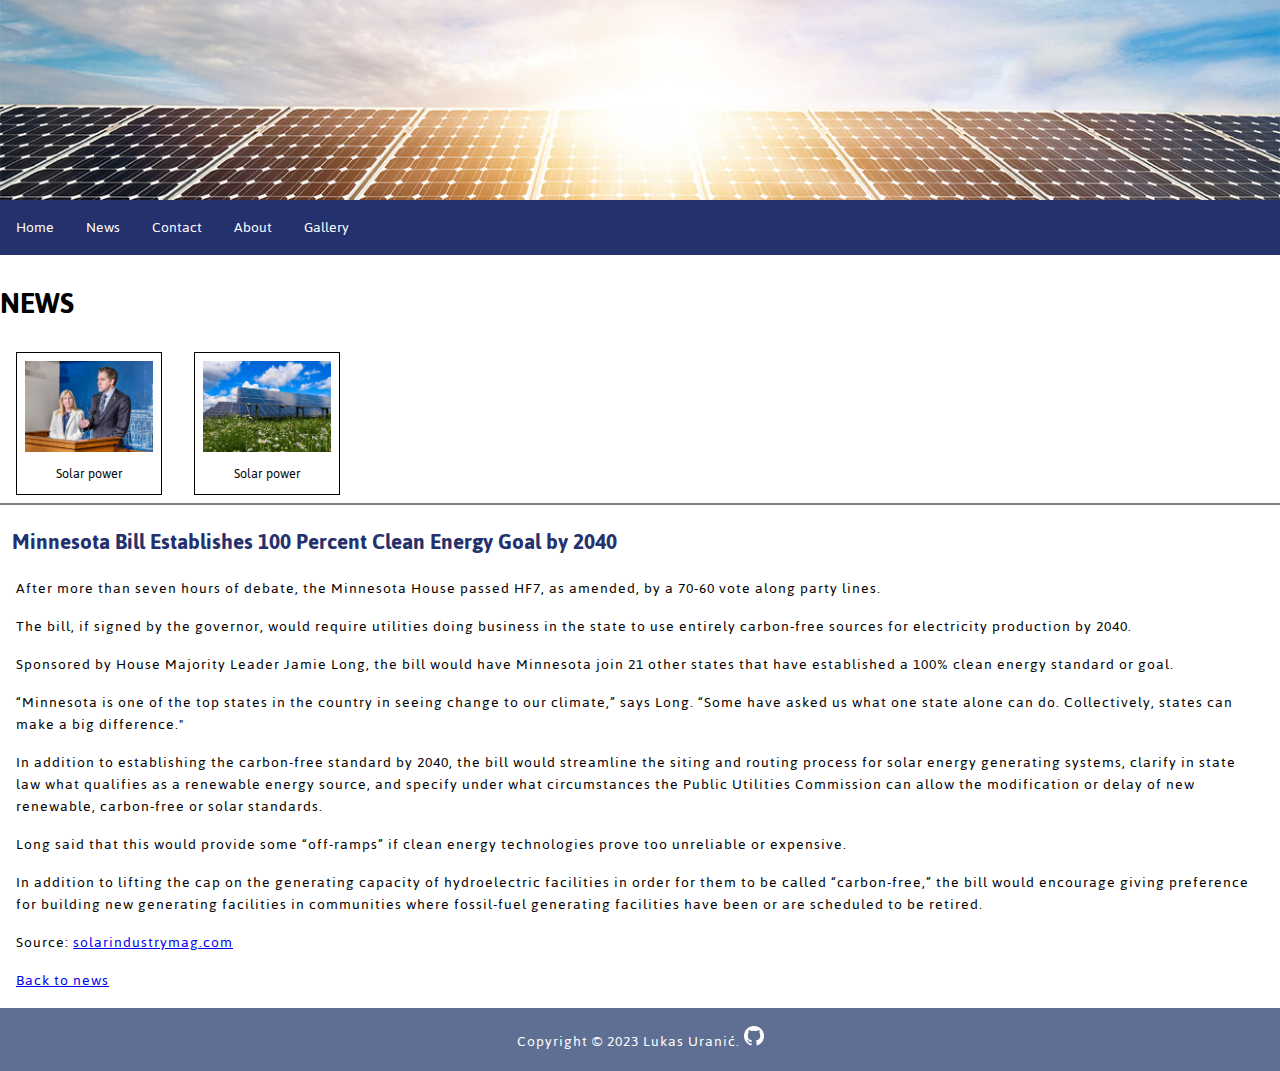
<file: Projektni zadatak/news5.html>
<!DOCTYPE html>
<html>

<head>
 <link rel="stylesheet" href="styles.css">
 <link href='https://fonts.googleapis.com/css?family=Jaldi' rel='stylesheet'>
 <title>Minnesota Bill Establishes 100 Percent Clean Energy Goal by 2040</title>
 <meta http-equiv="content-type" content="text/html; charset=UTF-8">
 <meta name="viewport" content="width=device-width, initial-scale=1">
 <link rel="icon" type="image/x-icon" href="img/favicon.ico">
</head>

<body>

    <header>
        <div class="hero-image" style="height: 200px;"></div>
        <nav>
            <ul>
              <li><a href="index.html">Home</a></li>
              <li><a href="news.html">News</a></li>
              <li><a href="contact.html">Contact</a></li>
              <li><a href="about.html">About</a></li>
              <li><a href="gallery.html">Gallery</a></li>
            </ul>
        </nav>
    </header>

    <main>
		<h1>NEWS</h1>
		<div class="news_gallery">
			<figure>
				<img src="img/news5.jpg" alt="Solar power 1" title="Solar power 1">
				<figcaption>Solar power<figcaption>
			</figure>
			<figure>
				<img src="img/news5-1.jpg" alt="Solar power 2" title="Solar power 2">
				<figcaption>Solar power<figcaption>
			</figure>
		</div>
		<hr>
		<div class="news">
			<h2>Minnesota Bill Establishes 100 Percent Clean Energy Goal by 2040</h2>
			<p class="description">After more than seven hours of debate, the Minnesota House passed HF7, as amended, by a 70-60 vote along party lines.</p>
			<p>The bill, if signed by the governor, would require utilities doing business in the state to use entirely carbon-free sources for electricity production by 2040.</p>
			<p>Sponsored by House Majority Leader Jamie Long, the bill would have Minnesota join 21 other states that have established a 100% clean energy standard or goal.</p>
			<p>“Minnesota is one of the top states in the country in seeing change to our climate,” says Long. “Some have asked us what one state alone can do. Collectively, states can make a big difference."</p>
			<p>In addition to establishing the carbon-free standard by 2040, the bill would streamline the siting and routing process for solar energy generating systems, clarify in state law what qualifies as a renewable energy source, and specify under what circumstances the Public Utilities Commission can allow the modification or delay of new renewable, carbon-free or solar standards.</p>
			<p>Long said that this would provide some “off-ramps” if clean energy technologies prove too unreliable or expensive.</p>
			<p>In addition to lifting the cap on the generating capacity of hydroelectric facilities in order for them to be called “carbon-free,” the bill would encourage giving preference for building new generating facilities in communities where fossil-fuel generating facilities have been or are scheduled to be retired.</p>
			<p>Source: <a href="https://solarindustrymag.com/minnesota-bill-establishes-100-percent-clean-energy-goal-by-2040" target="_blank">solarindustrymag.com</a></p>
			<p><a href="news.html">Back to news</a></p>
		</div>
    </main>

    <footer>
        <p>Copyright &copy; 2023 Lukas Uranić. <a href="https://github.com/luranic" target="_blank"><img src="img/GitHub-Mark-Light-32px.png" title="Github" alt="Github"></a></p>
    </footer>

</body>

</html>
</file>
<file: Projektni zadatak/styles.css>
body, html {
	font-family: 'Jaldi', sans-serif;
	margin: 0;
	font-size: 16px;
}

header {
	display: block;
	width: 100%;
}

.hero-image {
	background-image: url("img/solar-panels-web-banner.jpg");
	background-position: center;
	background-repeat: no-repeat;
	background-size: cover;
	position: relative;
	height: 500px;
}

ul {
	list-style-type: none;
	margin: 0;
	padding: 0;
	overflow: hidden;
	background-color: #25316D;
}

li {
	float: left;
}

li a {
	display: block;
	color: white;
	text-align: center;
	padding: 14px 16px;
	text-decoration: none;
}

li a:hover {
	background-color: #111;
}

p {
	margin: 16px;
	line-height: 22px;
	letter-spacing: 1px;
}

figure {
	padding: 8px;
	margin: 0 16px 8px 16px;
	float: left;
	width: 35%;
	border: 1px solid black;
}

figcaption {
	font-size: 90%;
}

img {
	width: 100%;
}

@media screen and (max-width: 900px) {
	figure {
		width: 90%;
		margin: 16px;
	}
}

footer {
	background-color: #5F6F94;
	padding: 2px;
	clear: both;
}

footer p {
	color: white;
	text-align: center;
}

footer img {
	width: 20px;
}

.newsimg {
    width: 15%;
    float: left;
    margin-right: 10px;
}

hr {
	border: 1px solid gray;
	clear: both;
    margin-top: 16px;
    margin-bottom: 16px;
}

.news_gallery figure {
	padding: 8px;
	margin: 0 16px 8px 16px;
	float: left;
	width: 10%;
	border: 1px solid black;
}

.news_gallery figcaption {
	font-size: 90%;
	text-align: center;
}

.news h2 {
	margin: 8px 12px;
	font-size: 24px;
	color: #25316D;
}

.news time {
	font-size: 90%;
	font-style: italic;
}

input[type=text], input[type=email], select, textarea {
    width: 50%;
    padding: 12px;
    border: 1px solid gray;
    border-radius: 4px;
    box-sizing: border-box;
    margin-top: 6px;
    margin-bottom: 16px;
	font-family: 'Jaldi', sans-serif;
	font-size: 95%;
}

input[type=submit] {
    display: block;
	background-color: #25316D;
    color: white;
    padding: 12px 20px;
    border: none;
    border-radius: 4px;
    cursor: pointer;
	width: 25%;
}

input[type=submit]:hover {
    background-color: #97D2EC;
}

label {
	float: left;
	margin: auto 16px;
}

.submit {
	margin: 16px 64px 32px 16px;
}

.gallery figure {
		padding: 8px;
		margin: 0 16px 8px 16px;
		float: left;
		width: 22%;
		border: 1px solid black;
}

.gallery figcaption {
	font-size: 90%;
	height: 105px;
	text-align: center;
}

video {
	margin: 0 16px 16px 16px;
	float: left;
}
</file>
